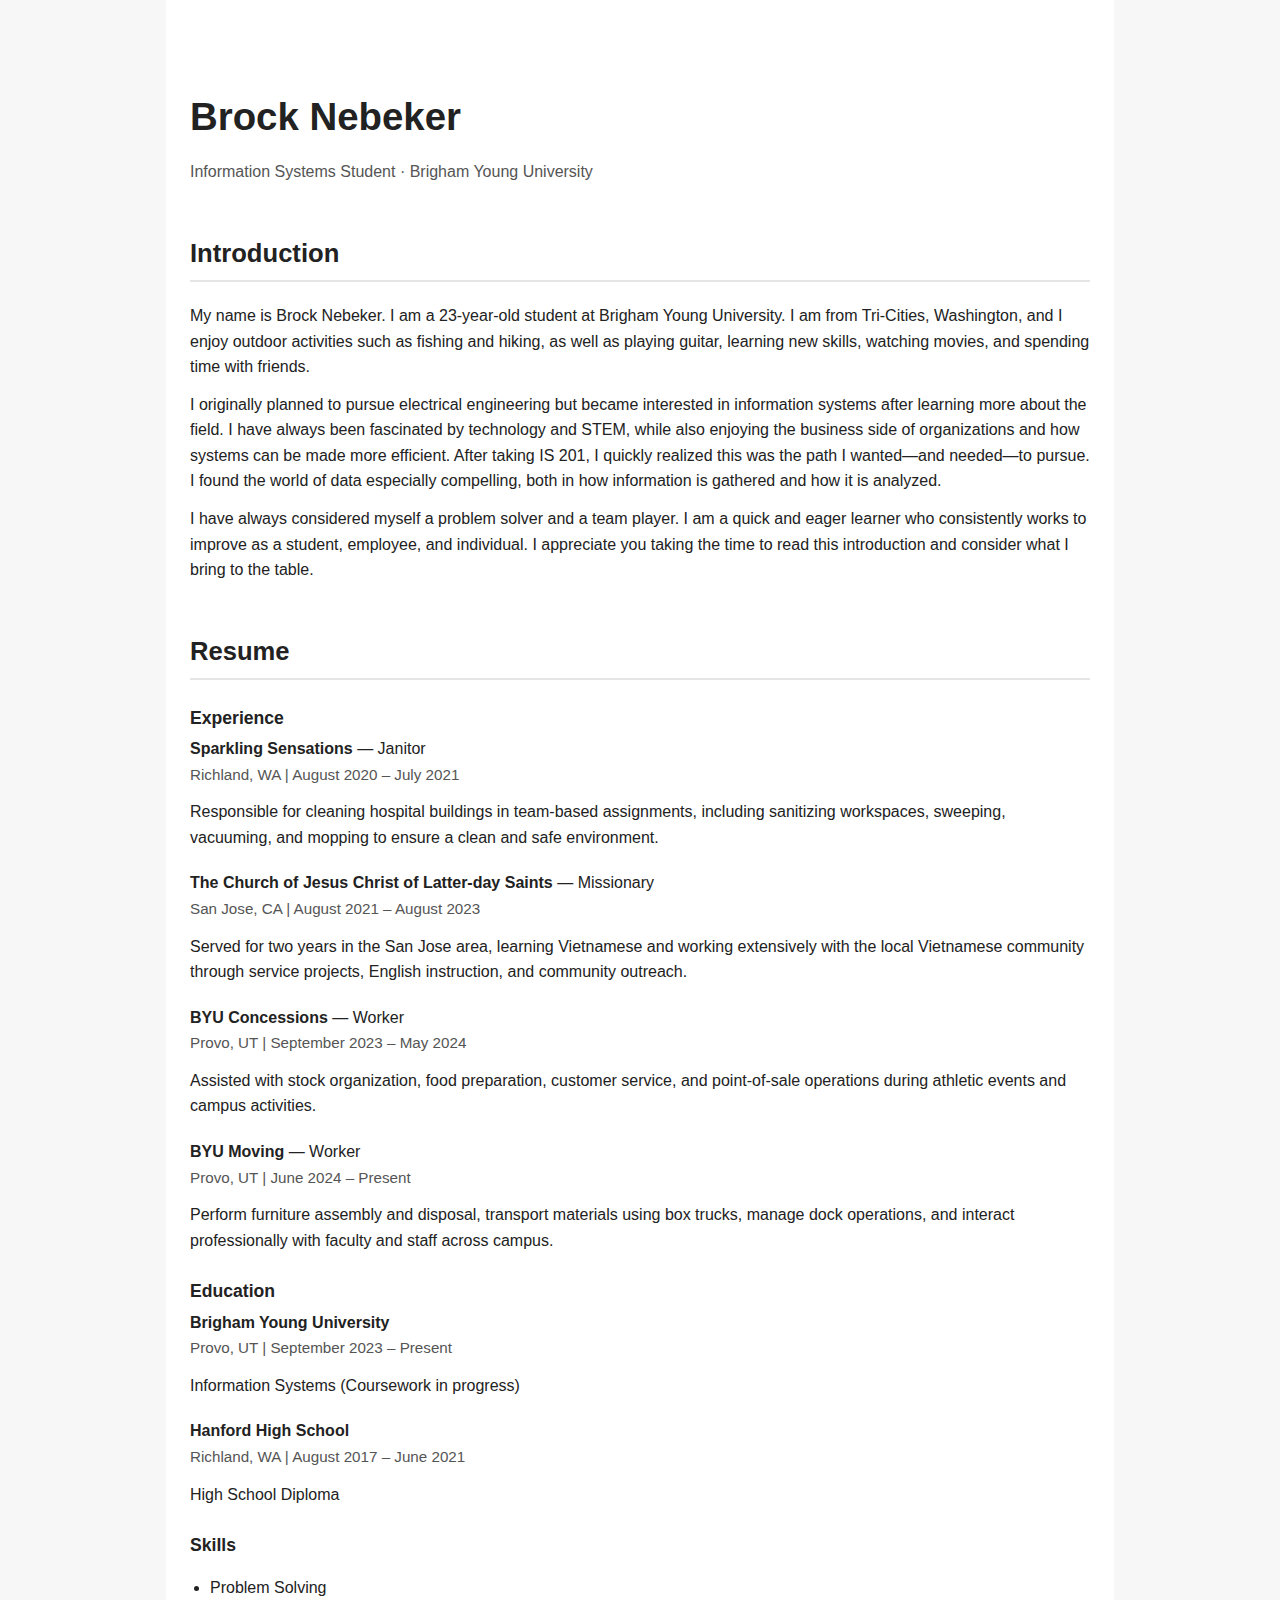
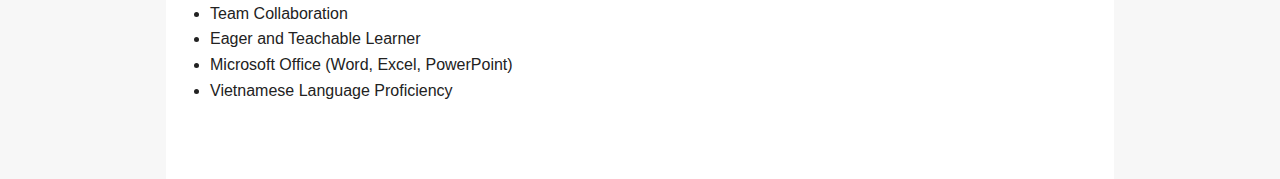
<file: index.html>
<!DOCTYPE html>
<html lang="en">
<head>
  <meta charset="UTF-8" />
  <meta name="viewport" content="width=device-width, initial-scale=1.0" />
  <title>Brock Nebeker | Student</title>
  <style>
    body {
      font-family: -apple-system, BlinkMacSystemFont, "Segoe UI", Roboto, Arial, sans-serif;
      margin: 0;
      background-color: #f7f7f7;
      color: #222;
      line-height: 1.6;
    }

    .container {
      max-width: 900px;
      margin: 0 auto;
      padding: 60px 24px;
      background-color: #ffffff;
    }

    h1 {
      font-size: 2.4rem;
      margin-bottom: 8px;
    }

    h2 {
      font-size: 1.6rem;
      margin-top: 48px;
      border-bottom: 2px solid #e5e5e5;
      padding-bottom: 6px;
    }

    h3 {
      font-size: 1.1rem;
      margin-bottom: 4px;
    }

    p {
      margin: 12px 0;
    }

    .subtitle {
      color: #555;
      margin-bottom: 32px;
    }

    .section {
      margin-top: 24px;
    }

    .entry {
      margin-bottom: 20px;
    }

    .entry span {
      color: #555;
      font-size: 0.95rem;
    }

    ul {
      padding-left: 20px;
    }

    footer {
      margin-top: 64px;
      font-size: 0.85rem;
      color: #666;
      text-align: center;
    }
  </style>
</head>
<body>
  <div class="container">
    <header>
      <h1>Brock Nebeker</h1>
      <p class="subtitle">Information Systems Student · Brigham Young University</p>
    </header>

    <section>
      <h2>Introduction</h2>
      <p>
        My name is Brock Nebeker. I am a 23-year-old student at Brigham Young University.
        I am from Tri-Cities, Washington, and I enjoy outdoor activities such as fishing
        and hiking, as well as playing guitar, learning new skills, watching movies, and
        spending time with friends.
      </p>
      <p>
        I originally planned to pursue electrical engineering but became interested in
        information systems after learning more about the field. I have always been
        fascinated by technology and STEM, while also enjoying the business side of
        organizations and how systems can be made more efficient. After taking IS 201,
        I quickly realized this was the path I wanted—and needed—to pursue. I found the
        world of data especially compelling, both in how information is gathered and
        how it is analyzed.
      </p>
      <p>
        I have always considered myself a problem solver and a team player. I am a quick
        and eager learner who consistently works to improve as a student, employee, and
        individual. I appreciate you taking the time to read this introduction and
        consider what I bring to the table.
      </p>
    </section>

    <section>
      <h2>Resume</h2>

      <div class="section">
        <h3>Experience</h3>

        <div class="entry">
          <strong>Sparkling Sensations</strong> — Janitor<br />
          <span>Richland, WA | August 2020 – July 2021</span>
          <p>
            Responsible for cleaning hospital buildings in team-based assignments,
            including sanitizing workspaces, sweeping, vacuuming, and mopping to ensure
            a clean and safe environment.
          </p>
        </div>

        <div class="entry">
          <strong>The Church of Jesus Christ of Latter-day Saints</strong> — Missionary<br />
          <span>San Jose, CA | August 2021 – August 2023</span>
          <p>
            Served for two years in the San Jose area, learning Vietnamese and working
            extensively with the local Vietnamese community through service projects,
            English instruction, and community outreach.
          </p>
        </div>

        <div class="entry">
          <strong>BYU Concessions</strong> — Worker<br />
          <span>Provo, UT | September 2023 – May 2024</span>
          <p>
            Assisted with stock organization, food preparation, customer service, and
            point-of-sale operations during athletic events and campus activities.
          </p>
        </div>

        <div class="entry">
          <strong>BYU Moving</strong> — Worker<br />
          <span>Provo, UT | June 2024 – Present</span>
          <p>
            Perform furniture assembly and disposal, transport materials using box
            trucks, manage dock operations, and interact professionally with faculty
            and staff across campus.
          </p>
        </div>
      </div>

      <div class="section">
        <h3>Education</h3>
        <div class="entry">
          <strong>Brigham Young University</strong><br />
          <span>Provo, UT | September 2023 – Present</span>
          <p>Information Systems (Coursework in progress)</p>
        </div>

        <div class="entry">
          <strong>Hanford High School</strong><br />
          <span>Richland, WA | August 2017 – June 2021</span>
          <p>High School Diploma</p>
        </div>
      </div>

      <div class="section">
        <h3>Skills</h3>
        <ul>
          <li>Problem Solving</li>
          <li>Team Collaboration</li>
          <li>Eager and Teachable Learner</li>
          <li>Microsoft Office (Word, Excel, PowerPoint)</li>
          <li>Vietnamese Language Proficiency</li>
        </ul>
      </div>
    </section>
  </div>
</body>
</html>
</file>
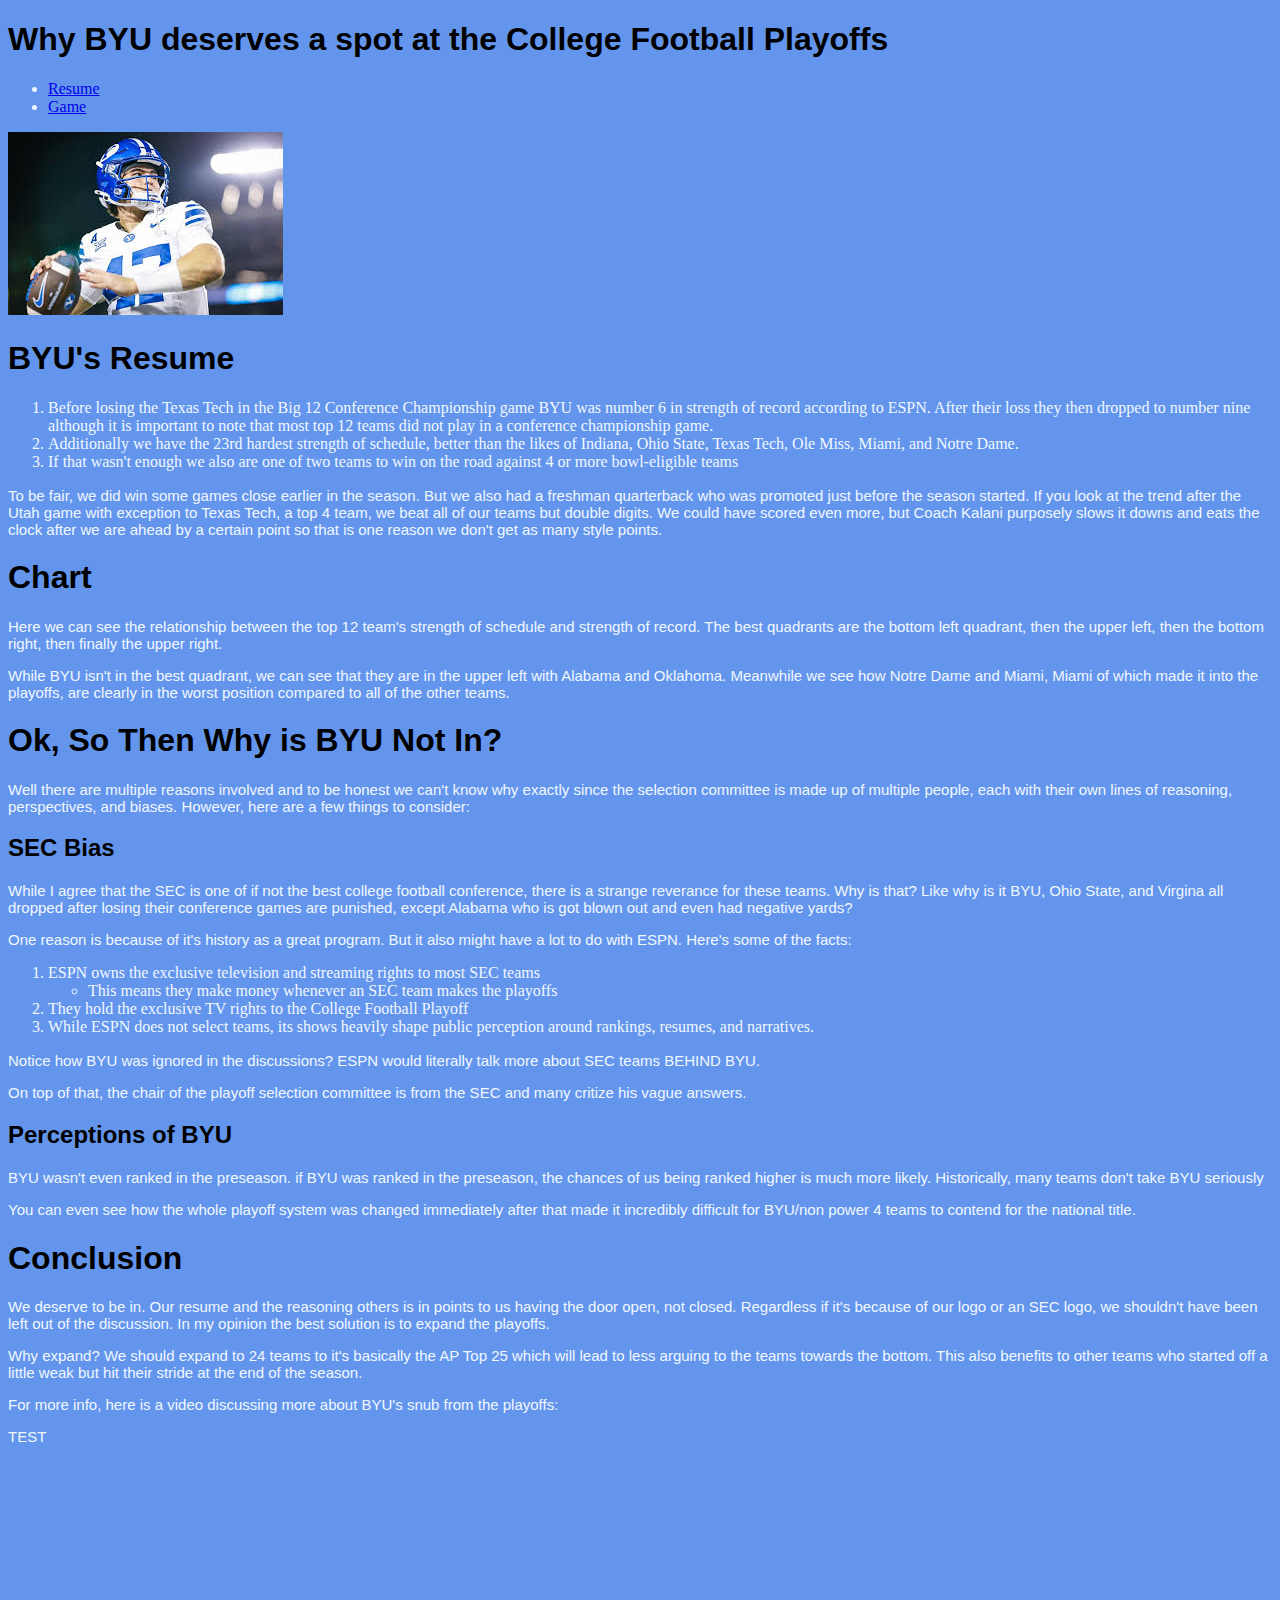
<file: scratch.html>
<!DOCTYPE html>
<html lang="en">


<head>
    <title>Why BYU deserves a spot at the College Football Playoffs</title>
    <link rel="stylesheet" href="styles.css">
</head>

<body>
    <header>
        <h1>Why BYU deserves a spot at the College Football Playoffs</h1>
        <nav>
            <ul>
                <li><a href="index.html">Resume</a></li>
                <li><a href="word-game.html">Game</a></li>
            </ul>
        </nav>
    </header>
    <img src="Bear-Bachmeier.jpg" alt = "Bear Bachmeier">
    <h1>BYU's Resume</h1>
    <ol>
        <li>Before losing the Texas Tech in the Big 12 Conference Championship game BYU was number 6 in strength of record according to ESPN. After their loss they then dropped to number nine although it is important to note that most top 12 teams did not play in a conference championship game.</li>
        <li>Additionally we have the 23rd hardest strength of schedule, better than the likes of Indiana, Ohio State, Texas Tech, Ole Miss, Miami, and Notre Dame.</li>
        <li>If that wasn't enough we also are one of two teams to win on the road against 4 or more bowl-eligible teams</li>
    </ol>
    <p>To be fair, we did win some games close earlier in the season. But we also had a freshman quarterback who was promoted just before the season started. If you look at the trend after the Utah game with exception to Texas Tech, a top 4 team, we beat all of our teams but double digits. We could have scored even more, but Coach Kalani purposely slows it downs and eats the clock after we are ahead by a certain point so that is one reason we don't get as many style points. </p>
    
    <h1>Chart</h1>
    <div class='tableauPlaceholder' id='viz1765921974661' style='position: relative'><noscript><a href='#'><img alt='Relationship between Strength of Schedule and Record ' src='https:&#47;&#47;public.tableau.com&#47;static&#47;images&#47;Re&#47;RelationsipBetweenStrengthofScheduleandRecordTop12CollegeFootball&#47;SOSVSSOR&#47;1_rss.png' style='border: none' /></a></noscript><object class='tableauViz'  style='display:none;'><param name='host_url' value='https%3A%2F%2Fpublic.tableau.com%2F' /> <param name='embed_code_version' value='3' /> <param name='site_root' value='' /><param name='name' value='RelationsipBetweenStrengthofScheduleandRecordTop12CollegeFootball&#47;SOSVSSOR' /><param name='tabs' value='no' /><param name='toolbar' value='yes' /><param name='static_image' value='https:&#47;&#47;public.tableau.com&#47;static&#47;images&#47;Re&#47;RelationsipBetweenStrengthofScheduleandRecordTop12CollegeFootball&#47;SOSVSSOR&#47;1.png' /> <param name='animate_transition' value='yes' /><param name='display_static_image' value='yes' /><param name='display_spinner' value='yes' /><param name='display_overlay' value='yes' /><param name='display_count' value='yes' /><param name='language' value='en-US' /><param name='filter' value='publish=yes' /></object></div>                <script type='text/javascript'>                    var divElement = document.getElementById('viz1765921974661');                    var vizElement = divElement.getElementsByTagName('object')[0];                    vizElement.style.width='100%';vizElement.style.height=(divElement.offsetWidth*0.75)+'px';                    var scriptElement = document.createElement('script');                    scriptElement.src = 'https://public.tableau.com/javascripts/api/viz_v1.js';                    vizElement.parentNode.insertBefore(scriptElement, vizElement);                </script>
    <p>Here we can see the relationship between the top 12 team's strength of schedule and strength of record. The best quadrants are the bottom left quadrant, then the upper left, then the bottom right, then finally the upper right.</p>
    <p>While BYU isn't in the best quadrant, we can see that they are in the upper left with Alabama and Oklahoma. Meanwhile we see how Notre Dame and Miami, Miami of which made it into the playoffs, are clearly in the worst position compared to all of the other teams.</p>
    
    <h1>Ok, So Then Why is BYU Not In?</h1>
    <p>Well there are multiple reasons involved and to be honest we can't know why exactly since the selection committee is made up of multiple people, each with their own lines of reasoning, perspectives, and biases. However, here are a few things to consider:</p>
    <section id="ESPN-and-SEC-Bias">
    <h2>SEC Bias</h2>
    <p>While I agree that the SEC is one of if not the best college football conference, there is a strange reverance for these teams. Why is that? Like why is it BYU, Ohio State, and Virgina all dropped after losing their conference games are punished, except Alabama who is got blown out and even had negative yards?</p>
    <p>One reason is because of it's history as a great program. But it also might have a lot to do with ESPN. Here's some of the facts:</p>
    <ol>
        <li>
        ESPN owns the exclusive television and streaming rights to most SEC teams
        <ul>
            <li>This means they make money whenever an SEC team makes the playoffs</li>
        </ul>
        </li>
        <li>They hold the exclusive TV rights to the College Football Playoff</li>
        <li>While ESPN does not select teams, its shows heavily shape public perception around rankings, resumes, and narratives.</li>
    </ol>
    <p> Notice how BYU was ignored in the discussions? ESPN would literally talk more about SEC teams BEHIND BYU.</p>
    <p>On top of that, the chair of the playoff selection committee is from the SEC and many critize his vague answers.</p>
    </section>
    <h2>Perceptions of BYU</h2>
    <p>BYU wasn't even ranked in the preseason. if BYU was ranked in the preseason, the chances of us being ranked higher is much more likely. Historically, many teams don't take BYU seriously</p>
    <p>You can even see how the whole playoff system was changed immediately after that made it incredibly difficult for BYU/non power 4 teams to contend for the national title.</p>
    
    <h1>Conclusion</h1>
    <p>We deserve to be in. Our resume and the reasoning others is in points to us having the door open, not closed. Regardless if it's because of our logo or an SEC logo, we shouldn't have been left out of the discussion. In my opinion the best solution is to expand the playoffs.</p>
    <p>Why expand? We should expand to 24 teams to it's basically the AP Top 25 which will lead to less arguing to the teams towards the bottom. This also benefits to other teams who started off a little weak but hit their stride at the end of the season.</p>
    <p>For more info, here is a video discussing more about BYU's snub from the playoffs:</p>
    <p>TEST</p>
    <iframe
    width="560"
    height="315"
    src="https://www.youtube.com/embed/ah15n80QEVU?si=LYhnQPxU4QdT4pMk"
    title="YouTube video player" 
    frameborder="0"
    allow="accelerometer; autoplay; clipboard-write; encrypted-media; gyroscope; picture-in-picture; web-share"
    referrerpolicy="strict-origin-when-cross-origin"
    allowfullscreen>
    </iframe>
</body>

</html>
</file>
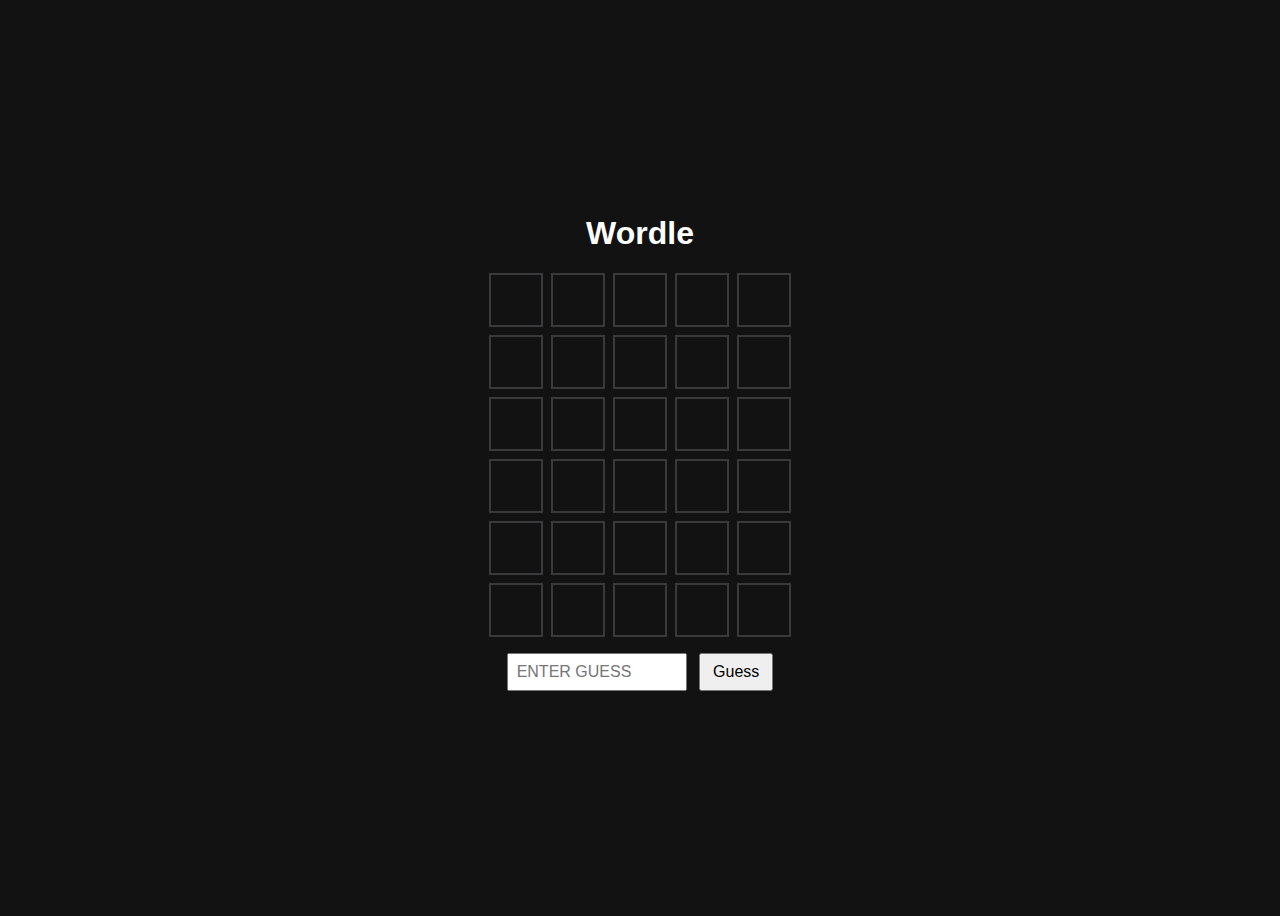
<file: word-game.html>
<!DOCTYPE html>
<html lang="en">
<head>
<meta charset="UTF-8">
<title>Simple Wordle</title>
<style>
  body {
    font-family: Arial, sans-serif;
    background: #121213;
    color: #fff;
    display: flex;
    justify-content: center;
    align-items: center;
    height: 100vh;
  }

  .game {
    text-align: center;
  }

  .grid {
    display: grid;
    grid-template-rows: repeat(6, 1fr);
    gap: 8px;
    margin-bottom: 16px;
  }

  .row {
    display: grid;
    grid-template-columns: repeat(5, 1fr);
    gap: 8px;
  }

  .tile {
    width: 50px;
    height: 50px;
    border: 2px solid #3a3a3c;
    display: flex;
    justify-content: center;
    align-items: center;
    font-size: 1.5rem;
    font-weight: bold;
    text-transform: uppercase;
  }

  .correct { background: #538d4e; border-color: #538d4e; }
  .present { background: #b59f3b; border-color: #b59f3b; }
  .absent  { background: #3a3a3c; border-color: #3a3a3c; }

  input {
    padding: 8px;
    font-size: 1rem;
    width: 160px;
    text-transform: uppercase;
  }

  button {
    padding: 8px 12px;
    margin-left: 8px;
    font-size: 1rem;
    cursor: pointer;
  }

  .message {
    margin-top: 12px;
    height: 1.2em;
  }
</style>
</head>
<body>

<div class="game">
  <h1>Wordle</h1>

  <div class="grid" id="grid"></div>

  <div>
    <input id="guessInput" maxlength="5" placeholder="Enter guess">
    <button onclick="submitGuess()">Guess</button>
  </div>

  <div class="message" id="message"></div>
</div>

<script>
  const WORDS = ["apple", "grape", "plane", "brick", "chair"];
  const answer = WORDS[Math.floor(Math.random() * WORDS.length)];
  let currentRow = 0;

  const grid = document.getElementById("grid");
  const message = document.getElementById("message");

  // Create grid
  for (let r = 0; r < 6; r++) {
    const row = document.createElement("div");
    row.className = "row";
    for (let c = 0; c < 5; c++) {
      const tile = document.createElement("div");
      tile.className = "tile";
      row.appendChild(tile);
    }
    grid.appendChild(row);
  }

  function submitGuess() {
    const input = document.getElementById("guessInput");
    const guess = input.value.toLowerCase();

    if (guess.length !== 5) {
      message.textContent = "Guess must be 5 letters.";
      return;
    }

    if (currentRow >= 6) return;

    const rowTiles = grid.children[currentRow].children;

    for (let i = 0; i < 5; i++) {
      rowTiles[i].textContent = guess[i];

      if (guess[i] === answer[i]) {
        rowTiles[i].classList.add("correct");
      } else if (answer.includes(guess[i])) {
        rowTiles[i].classList.add("present");
      } else {
        rowTiles[i].classList.add("absent");
      }
    }

    if (guess === answer) {
      message.textContent = "You win!";
      input.disabled = true;
      return;
    }

    currentRow++;
    input.value = "";

    if (currentRow === 6) {
      message.textContent = `Game over. Word was "${answer.toUpperCase()}".`;
      input.disabled = true;
    }
  }
</script>

</body>
</html>
</file>
<file: styles.css>
body {
    background-color:cornflowerblue;
}

h1 {
    font-family: Impact, Haettenschweiler, 'Arial Narrow Bold', sans-serif;
}

h2 {
    font-family: Impact, Haettenschweiler, 'Arial Narrow Bold', sans-serif;
}

p {
    font-family: Arial, Helvetica, sans-serif;
    font-size: 15px;
    color:aliceblue
}

li {
    color:aliceblue
}
</file>
